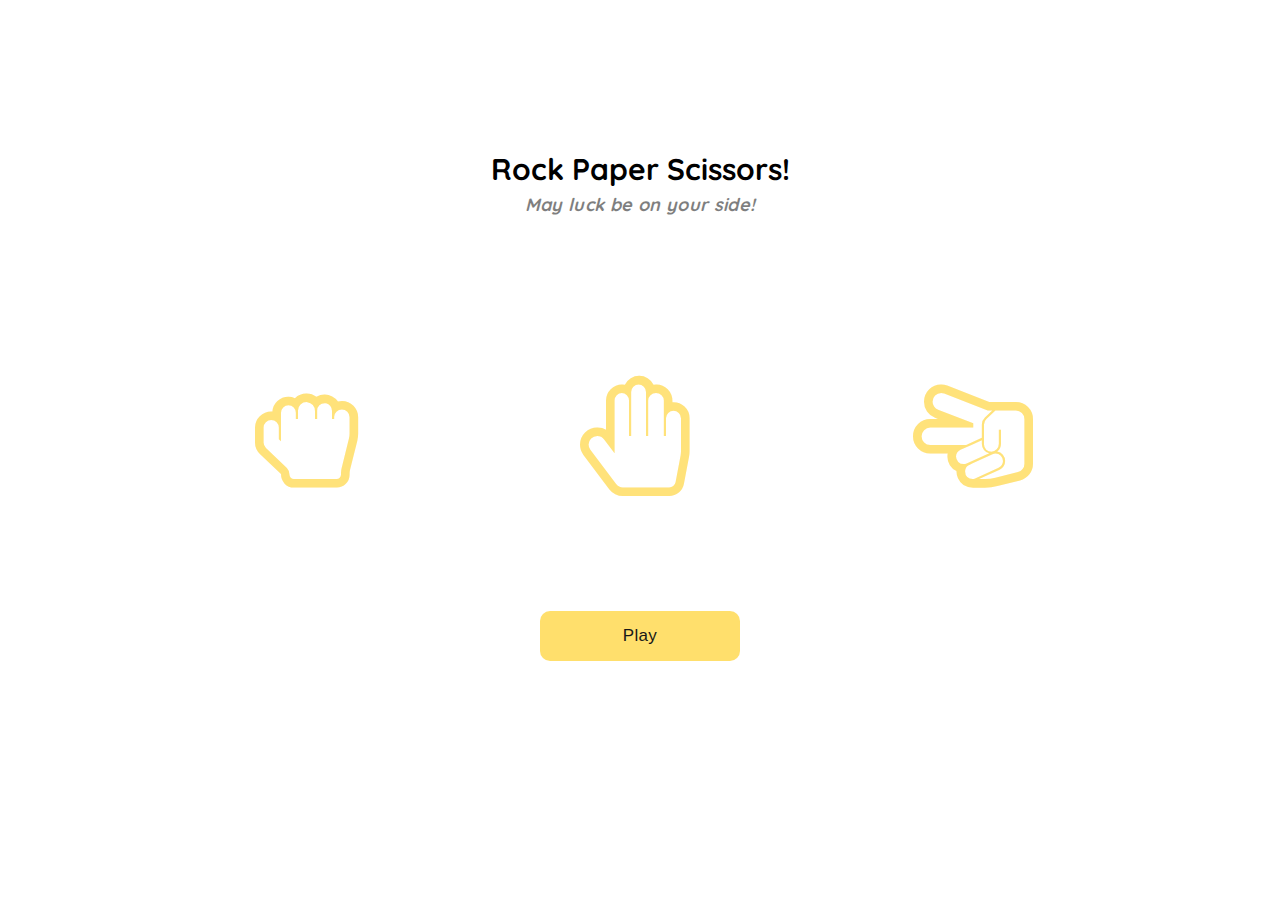
<file: index.html>
<!DOCTYPE html>
<html lang="en">
<head>
    <meta charset="UTF-8">
    <meta name="viewport" content="width=device-width, initial-scale=1.0">
    <link rel="stylesheet" href="styles/style.css">
    <link href="https://fonts.googleapis.com/css2?family=Quicksand&display=swap" rel="stylesheet">
    <link rel="stylesheet" href="https://cdnjs.cloudflare.com/ajax/libs/font-awesome/4.7.0/css/font-awesome.min.css">
    <title>Rock Paper Scissors!</title>
</head>
<body>
    <div id="container">
        <div id="text">
            <h1 id="title">Rock Paper Scissors!</h1>
            <h2 id="result">May luck be on your side!</h1>
            <p id="score">&nbsp;</p>
        </div>
<div id="choices">
    <div id="rock" class="choice">
        <i class="fa fa-hand-rock-o" aria-hidden="true"></i>
    </div>
    <div id="paper" class="choice">
        <i class="fa fa-hand-paper-o" aria-hidden="true"></i>
    </div>
    <div id="scissors" class="choice">
        <i class="fa fa-hand-scissors-o" aria-hidden="true"></i>
    </div>
</div>
<button type="button" id="btn">Play</button>
</div>
    <script src="scripts/script.js"></script>
</body>
</html>
</file>
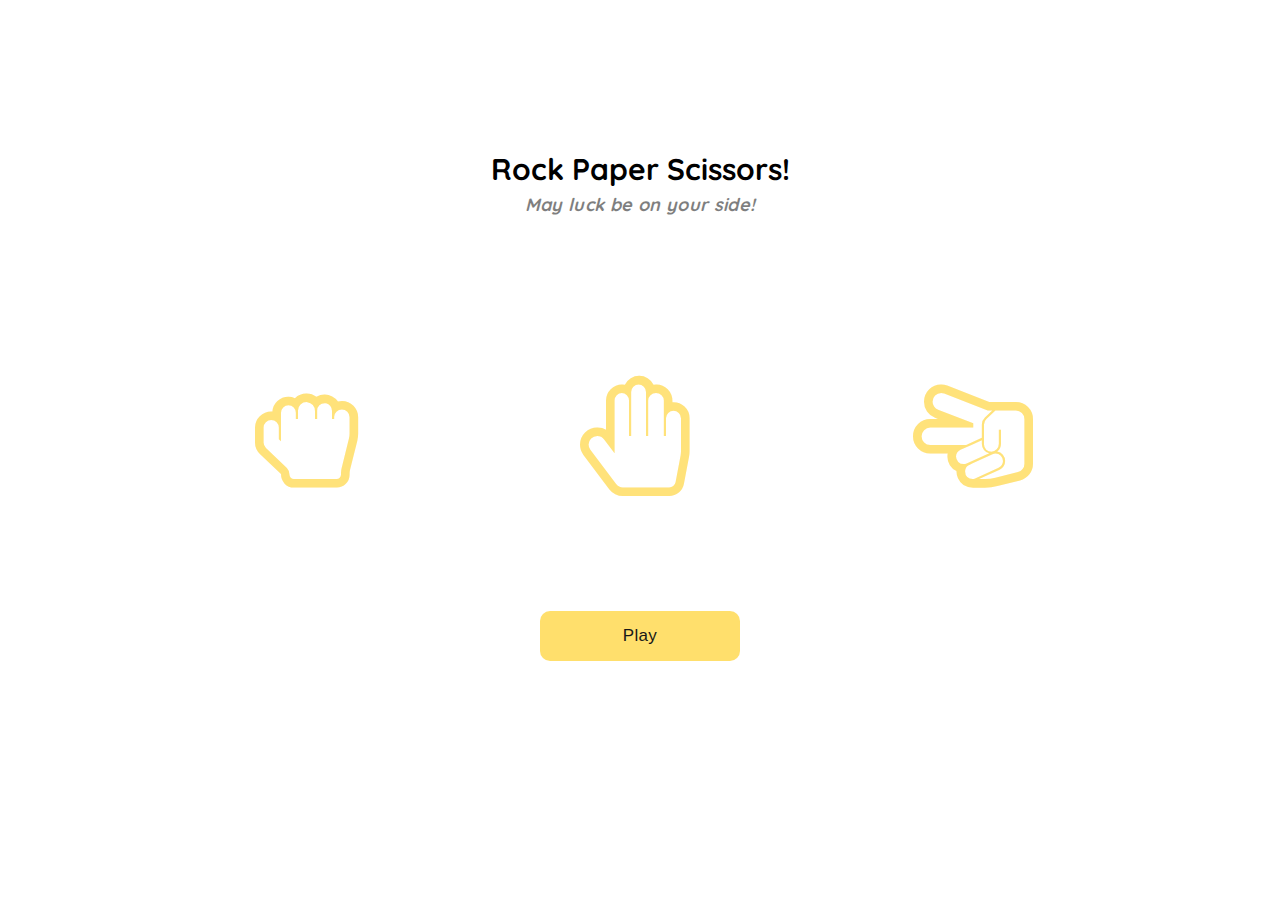
<file: rps.html>
<!DOCTYPE html>
<html lang="en">
<head>
    <meta charset="UTF-8">
    <meta name="viewport" content="width=device-width, initial-scale=1.0">
    <link rel="stylesheet" href="styles/style.css">
    <link href="https://fonts.googleapis.com/css2?family=Quicksand&display=swap" rel="stylesheet">
    <link rel="stylesheet" href="https://cdnjs.cloudflare.com/ajax/libs/font-awesome/4.7.0/css/font-awesome.min.css">
    <title>Rock Paper Scissors!</title>
</head>
<body>
    <div id="container">
        <div id="text">
            <h1 id="title">Rock Paper Scissors!</h1>
            <h2 id="result">May luck be on your side!</h1>
            <p id="score">&nbsp;</p>
        </div>
<div id="choices">
    <div id="rock" class="choice">
        <i class="fa fa-hand-rock-o" aria-hidden="true"></i>
    </div>
    <div id="paper" class="choice">
        <i class="fa fa-hand-paper-o" aria-hidden="true"></i>
    </div>
    <div id="scissors" class="choice">
        <i class="fa fa-hand-scissors-o" aria-hidden="true"></i>
    </div>
</div>
<button type="button" id="btn">Play</button>
</div>
    <script src="scripts/script.js"></script>
</body>
</html>
</file>
<file: styles/style.css>
:root {
    --yellow: #FFDC5D;
    --black: rgba(0, 0, 0, 0.2);
    --dark-yellow: #F2D159;
}

* {
    margin: 0;
    padding: 0;
    box-sizing: border-box;
}

@media (max-width: 1000px) {
    #container {
        width: 90% !important;
    }
    .choice {
        height: 20rem !important;
    }
}

@media (max-width: 600px) {
    #container {
        width: 80vw !important;
        margin-top: 5rem !important;
    }

    #result {
        margin-bottom: 2rem !important;
    }

    #choices {
        flex-direction: column;
        width: 80% !important;
    }
    .choice {
        padding: 2rem 0 !important;
        margin-top: 1.5rem !important;
        margin-bottom: 1.5rem !important;
    }
}

html, body {
    font-size: 10px;
    font-family: 'Quicksand', sans-serif;
    user-select: none;
}

#container {
    margin: 15rem auto 0 auto;
    width: 100rem;
    display: flex;
    flex-direction: column;
    justify-content: center;
    align-items: center;
}

#title {
    font-size: 3rem;
    text-align: center;
}

#result {
    font-size: 1.8rem;
    font-style: italic;
    opacity: 0.5;
    margin: .5rem 0 4rem 0;
    text-align: center;
    letter-spacing: 0.02em;
    transition: 2s;
}

#score {
    font-size: 2rem;
    text-align: center;
    letter-spacing: 0.05em;
}


#btn {
    cursor: pointer;
    height: 5rem;
    width: 20rem;
    border: none;
    outline: none;
    background: var(--yellow);
    border-radius: 10px;
    opacity: 0.9;
    font-size: 1.7rem;
    letter-spacing: 0.02em;
    margin: 2rem 0;
    padding: 1rem;
    transition: .2s;
}

#btn:hover {
    box-shadow: 1px 1px 4px 0px var(--black);
    opacity: 1;
    background: var(--dark-yellow);
}

#choices {
    display: flex;
    width: 100%;
    justify-content: center;
}

.choice {
    cursor: pointer;
    display: flex;
    justify-content: center;
    align-items: center;
    flex: 1;
    height: 25rem;
    font-size: 12rem;
    margin: 3rem 2rem;
    opacity: .9;
    transition: .3s ease;
}

.choice:hover {
    box-shadow: 1px 1px 4px 0px var(--black);
    opacity: 1;
}

.choice:hover .fa {
    opacity: 1;
    transform: scale(1.1);
    color: var(--dark-yellow);
}

.fa {
    color: var(--yellow);
    transition: .3s ease;
    opacity: .9;
}


@keyframes fadeIn {
    0% {
        opacity: 0;
    }
    100% {
        opacity: 100%;
    }
}

.fadeIn {
    animation: fadeIn ease 2s;
}
</file>
